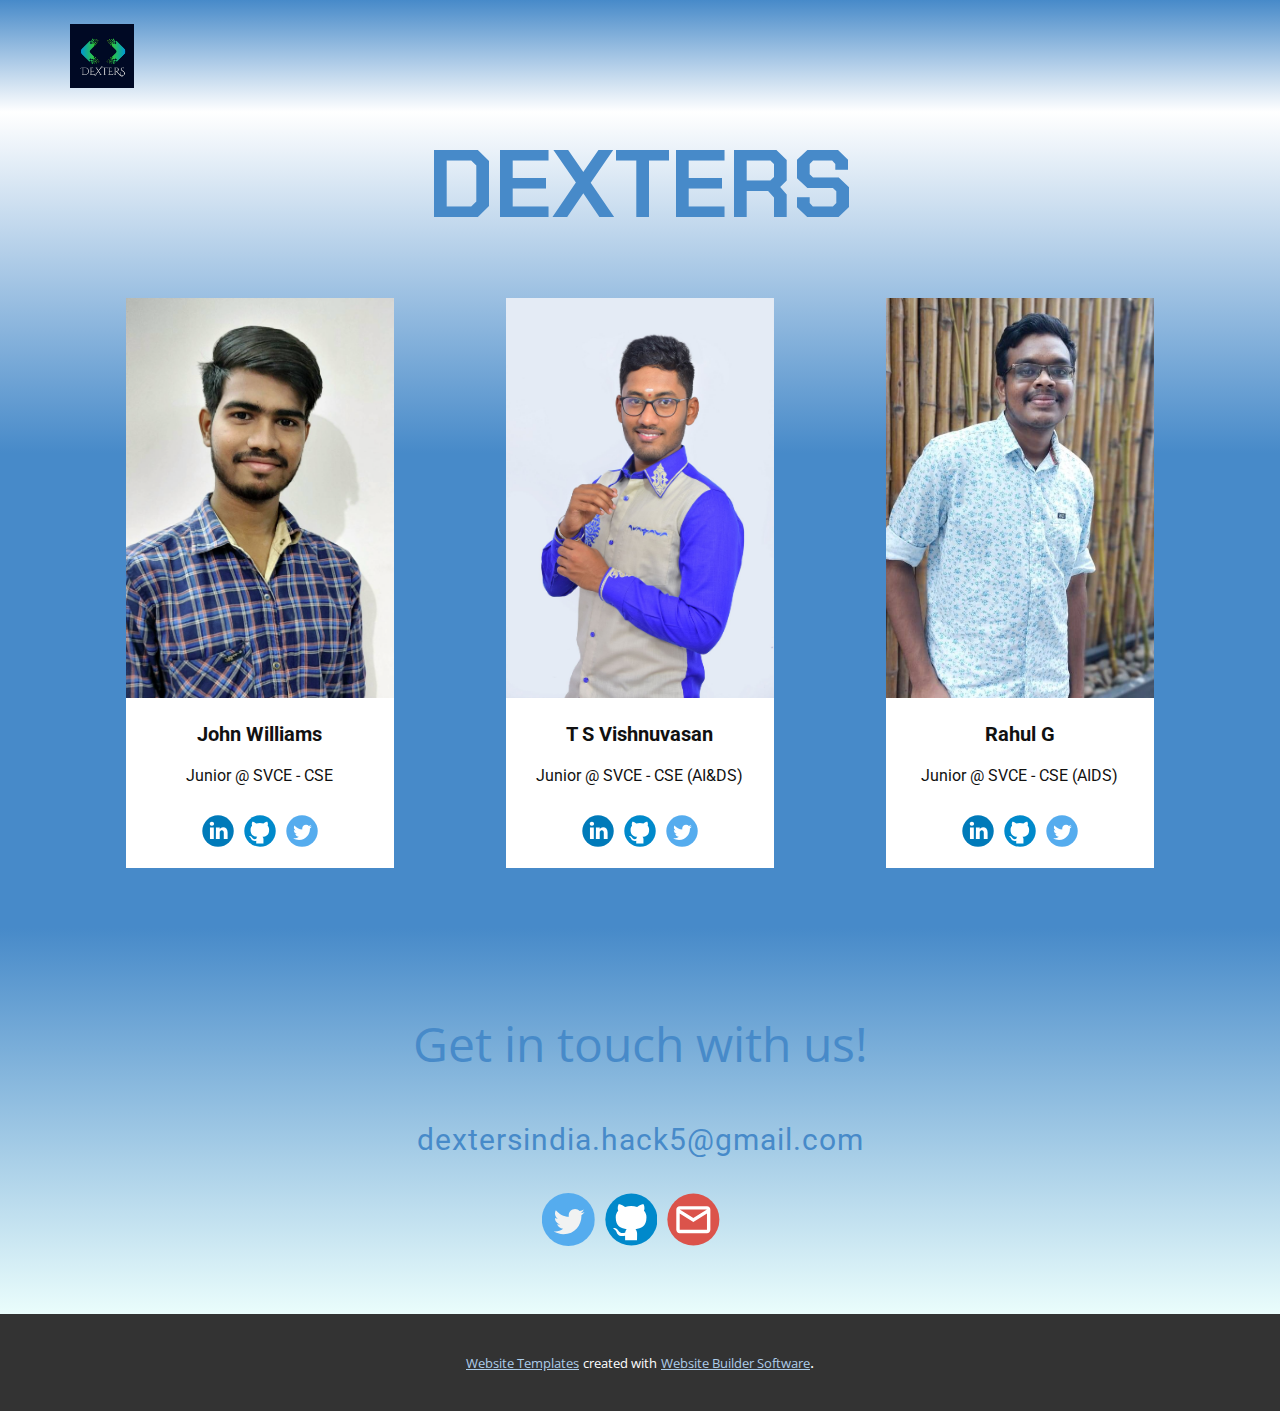
<file: dexters.nicepage.io/index.html>
<!DOCTYPE html>
<html style="font-size: 16px;" lang="en">
<!-- Mirrored from dexters.nicepage.io/ by HTTrack Website Copier/3.x [XR&CO'2014], Sat, 29 Oct 2022 15:12:55 GMT -->
<head>
    <meta name="viewport" content="width=device-width, initial-scale=1.0">
    <meta charset="utf-8">
    <meta name="keywords" content="DEXTERS​​">
    <meta name="description" content="">
    <title>Home</title>
    <link rel="stylesheet" href="../capp.nicepage.com/17396d76bafb5b353a90d5731cf607c1b2cbbbab/nicepage.css" media="screen">
<link rel="stylesheet" href="nicepage-site.css" media="screen">
<link rel="stylesheet" href="Home.css" media="screen">
    <script class="u-script" type="text/javascript" src="../capp.nicepage.com/assets/jquery-3.5.1.min.js" defer=""></script>
    <script class="u-script" type="text/javascript" src="../capp.nicepage.com/17396d76bafb5b353a90d5731cf607c1b2cbbbab/nicepage.js" defer=""></script>
    <meta name="generator" content="Nicepage 4.19.3, nicepage.com">
    <link id="u-theme-google-font" rel="stylesheet" href="https://fonts.googleapis.com/css?family=Roboto:100,100i,300,300i,400,400i,500,500i,700,700i,900,900i|Open+Sans:300,300i,400,400i,500,500i,600,600i,700,700i,800,800i">
    <link id="u-page-google-font" rel="stylesheet" href="https://fonts.googleapis.com/css?family=Chakra+Petch:300,300i,400,400i,500,500i,600,600i,700,700i">
    
    
    
    <script type="application/ld+json">{
		"@context": "http://schema.org",
		"@type": "Organization",
		"name": "",
		"logo": "https://assets.nicepagecdn.com/5521c873/3042653/images/signal-2022-09-21-203758_002.png"
}</script>
    <meta name="theme-color" content="#478ac9">
    <meta property="og:title" content="Home">
    <meta property="og:type" content="website">
  </head>
  <body data-home-page="Home.html" data-home-page-title="Home" class="u-body u-xl-mode" data-lang="en"><header class="u-clearfix u-gradient u-header u-header" id="sec-1236"><div class="u-clearfix u-sheet u-valign-middle u-sheet-1">
        <a href="https://dexters-in.nicepage.io/" class="u-align-center-md u-align-center-sm u-align-center-xs u-align-left-lg u-align-left-xl u-image u-logo u-image-1" data-image-width="500" data-image-height="500" title="Dexters">
          <img src="../assets.nicepagecdn.com/5521c873/3042653/images/signal-2022-09-21-203758_002.png" class="u-logo-image u-logo-image-1">
        </a>
      </div></header>
    <section class="u-align-center u-clearfix u-palette-1-base u-section-1" id="carousel_6fa1">
      <div class="u-expanded-width u-gradient u-shape u-shape-rectangle u-shape-1"></div>
      <h2 class="u-align-center u-custom-font u-text u-text-palette-1-base u-text-1">DE​XTERS</h2>
      <div class="u-list u-list-1">
        <div class="u-repeater u-repeater-1">
          <div class="u-container-style u-list-item u-repeater-item">
            <div class="u-container-layout u-similar-container u-valign-top-lg u-valign-top-md u-container-layout-1">
              <img class="u-align-center-lg u-align-center-md u-align-center-sm u-align-center-xs u-image u-image-1" src="../assets.nicepagecdn.com/5521c873/3042653/images/ice_screenshot_20221010-200028.png" data-image-width="571" data-image-height="853">
              <div class="u-align-center u-container-style u-group u-white u-group-1">
                <div class="u-container-layout u-container-layout-2">
                  <h4 class="u-text u-text-2">
                    <br>John Williams
                  </h4>
                  <h6 class="u-text u-text-3">Junior @ SVCE - CSE</h6>
                  <div class="u-social-icons u-spacing-10 u-social-icons-1">
                    <a class="u-social-url" target="_blank" data-type="LinkedIn" title="LinkedIn" href="https://www.linkedin.com/in/john-williams-964a81248"><span class="u-icon u-social-icon u-social-linkedin u-icon-1"><svg class="u-svg-link" preserveAspectRatio="xMidYMin slice" viewBox="0 0 112 112" style=""><use xmlns:xlink="http://www.w3.org/1999/xlink" xlink:href="#svg-2497"></use></svg><svg class="u-svg-content" viewBox="0 0 112 112" x="0" y="0" id="svg-2497"><circle fill="currentColor" cx="56.1" cy="56.1" r="55"></circle><path fill="#FFFFFF" d="M41.3,83.7H27.9V43.4h13.4V83.7z M34.6,37.9L34.6,37.9c-4.6,0-7.5-3.1-7.5-7c0-4,3-7,7.6-7s7.4,3,7.5,7
            C42.2,34.8,39.2,37.9,34.6,37.9z M89.6,83.7H76.2V62.2c0-5.4-1.9-9.1-6.8-9.1c-3.7,0-5.9,2.5-6.9,4.9c-0.4,0.9-0.4,2.1-0.4,3.3v22.5
            H48.7c0,0,0.2-36.5,0-40.3h13.4v5.7c1.8-2.7,5-6.7,12.1-6.7c8.8,0,15.4,5.8,15.4,18.1V83.7z"></path></svg></span>
                    </a>
                    <a class="u-social-url" target="_blank" data-type="Github" title="Github" href="https://github.com/John-prg"><span class="u-icon u-social-github u-social-icon u-icon-2"><svg class="u-svg-link" preserveAspectRatio="xMidYMin slice" viewBox="0 0 112 112" style=""><use xmlns:xlink="http://www.w3.org/1999/xlink" xlink:href="#svg-9c7c"></use></svg><svg class="u-svg-content" viewBox="0 0 112 112" x="0" y="0" id="svg-9c7c"><circle fill="currentColor" cx="56.1" cy="56.1" r="55"></circle><path fill="#FFFFFF" d="M88,51.3c0-5.5-1.9-10.2-5.3-13.7c0.6-1.3,2.3-6.5-0.5-13.5c0,0-4.2-1.4-14,5.3c-4.1-1.1-8.4-1.7-12.7-1.8
	c-4.3,0-8.7,0.6-12.7,1.8c-9.7-6.6-14-5.3-14-5.3c-2.8,7-1,12.2-0.5,13.5C25,41.2,23,45.7,23,51.3c0,19.6,11.9,23.9,23.3,25.2
	c-1.5,1.3-2.8,3.5-3.2,6.8c-3,1.3-10.2,3.6-14.9-4.3c0,0-2.7-4.9-7.8-5.3c0,0-5-0.1-0.4,3.1c0,0,3.3,1.6,5.6,7.5c0,0,3,9.1,17.2,6
	c0,4.3,0.1,8.3,0.1,9.5h25.2c0-1.7,0.1-7.2,0.1-14c0-4.7-1.7-7.9-3.4-9.4C76,75.2,88,70.9,88,51.3z"></path></svg></span>
                    </a>
                    <a class="u-social-url" title="twitter" target="_blank" href="https://twitter.com/Johnwilliamsm27"><span class="u-icon u-social-icon u-social-twitter u-icon-3"><svg class="u-svg-link" preserveAspectRatio="xMidYMin slice" viewBox="0 0 112 112" style=""><use xmlns:xlink="http://www.w3.org/1999/xlink" xlink:href="#svg-114b"></use></svg><svg class="u-svg-content" viewBox="0 0 112 112" x="0" y="0" id="svg-114b"><circle fill="currentColor" class="st0" cx="56.1" cy="56.1" r="55"></circle><path fill="#FFFFFF" d="M83.8,47.3c0,0.6,0,1.2,0,1.7c0,17.7-13.5,38.2-38.2,38.2C38,87.2,31,85,25,81.2c1,0.1,2.1,0.2,3.2,0.2
c6.3,0,12.1-2.1,16.7-5.7c-5.9-0.1-10.8-4-12.5-9.3c0.8,0.2,1.7,0.2,2.5,0.2c1.2,0,2.4-0.2,3.5-0.5c-6.1-1.2-10.8-6.7-10.8-13.1
c0-0.1,0-0.1,0-0.2c1.8,1,3.9,1.6,6.1,1.7c-3.6-2.4-6-6.5-6-11.2c0-2.5,0.7-4.8,1.8-6.7c6.6,8.1,16.5,13.5,27.6,14
c-0.2-1-0.3-2-0.3-3.1c0-7.4,6-13.4,13.4-13.4c3.9,0,7.3,1.6,9.8,4.2c3.1-0.6,5.9-1.7,8.5-3.3c-1,3.1-3.1,5.8-5.9,7.4
c2.7-0.3,5.3-1,7.7-2.1C88.7,43,86.4,45.4,83.8,47.3z"></path></svg></span>
                    </a>
                  </div>
                </div>
              </div>
            </div>
          </div>
          <div class="u-container-style u-list-item u-repeater-item u-list-item-2">
            <div class="u-container-layout u-similar-container u-valign-top-lg u-valign-top-md u-container-layout-3">
              <img class="u-align-center-lg u-align-center-md u-align-center-sm u-align-center-xs u-image u-image-2" src="../assets.nicepagecdn.com/5521c873/3042653/images/9840063842.jpg" data-image-width="3000" data-image-height="4496">
              <div class="u-align-center u-container-style u-group u-white u-group-2">
                <div class="u-container-layout u-container-layout-4">
                  <h4 class="u-text u-text-4">
                    <br>T S Vishnuvasan
                  </h4>
                  <h6 class="u-text u-text-5">Junior @ SVCE - CSE (AI&amp;DS)</h6>
                  <div class="u-social-icons u-spacing-10 u-social-icons-2">
                    <a class="u-social-url" target="_blank" data-type="LinkedIn" title="LinkedIn" href="https://www.linkedin.com/in/cipher-unhsiv/"><span class="u-icon u-social-icon u-social-linkedin u-icon-4"><svg class="u-svg-link" preserveAspectRatio="xMidYMin slice" viewBox="0 0 112 112" style=""><use xmlns:xlink="http://www.w3.org/1999/xlink" xlink:href="#svg-2497"></use></svg><svg class="u-svg-content" viewBox="0 0 112 112" x="0" y="0" id="svg-2497"><circle fill="currentColor" cx="56.1" cy="56.1" r="55"></circle><path fill="#FFFFFF" d="M41.3,83.7H27.9V43.4h13.4V83.7z M34.6,37.9L34.6,37.9c-4.6,0-7.5-3.1-7.5-7c0-4,3-7,7.6-7s7.4,3,7.5,7
            C42.2,34.8,39.2,37.9,34.6,37.9z M89.6,83.7H76.2V62.2c0-5.4-1.9-9.1-6.8-9.1c-3.7,0-5.9,2.5-6.9,4.9c-0.4,0.9-0.4,2.1-0.4,3.3v22.5
            H48.7c0,0,0.2-36.5,0-40.3h13.4v5.7c1.8-2.7,5-6.7,12.1-6.7c8.8,0,15.4,5.8,15.4,18.1V83.7z"></path></svg></span>
                    </a>
                    <a class="u-social-url" target="_blank" data-type="Github" title="Github" href="https://github.com/Cipher-unhsiV"><span class="u-icon u-social-github u-social-icon u-icon-5"><svg class="u-svg-link" preserveAspectRatio="xMidYMin slice" viewBox="0 0 112 112" style=""><use xmlns:xlink="http://www.w3.org/1999/xlink" xlink:href="#svg-9c7c"></use></svg><svg class="u-svg-content" viewBox="0 0 112 112" x="0" y="0" id="svg-9c7c"><circle fill="currentColor" cx="56.1" cy="56.1" r="55"></circle><path fill="#FFFFFF" d="M88,51.3c0-5.5-1.9-10.2-5.3-13.7c0.6-1.3,2.3-6.5-0.5-13.5c0,0-4.2-1.4-14,5.3c-4.1-1.1-8.4-1.7-12.7-1.8
	c-4.3,0-8.7,0.6-12.7,1.8c-9.7-6.6-14-5.3-14-5.3c-2.8,7-1,12.2-0.5,13.5C25,41.2,23,45.7,23,51.3c0,19.6,11.9,23.9,23.3,25.2
	c-1.5,1.3-2.8,3.5-3.2,6.8c-3,1.3-10.2,3.6-14.9-4.3c0,0-2.7-4.9-7.8-5.3c0,0-5-0.1-0.4,3.1c0,0,3.3,1.6,5.6,7.5c0,0,3,9.1,17.2,6
	c0,4.3,0.1,8.3,0.1,9.5h25.2c0-1.7,0.1-7.2,0.1-14c0-4.7-1.7-7.9-3.4-9.4C76,75.2,88,70.9,88,51.3z"></path></svg></span>
                    </a>
                    <a class="u-social-url" title="twitter" target="_blank" href="https://twitter.com/Cipher_unhsiV"><span class="u-icon u-social-icon u-social-twitter u-icon-6"><svg class="u-svg-link" preserveAspectRatio="xMidYMin slice" viewBox="0 0 112 112" style=""><use xmlns:xlink="http://www.w3.org/1999/xlink" xlink:href="#svg-0173"></use></svg><svg class="u-svg-content" viewBox="0 0 112 112" x="0" y="0" id="svg-0173"><circle fill="currentColor" class="st0" cx="56.1" cy="56.1" r="55"></circle><path fill="#FFFFFF" d="M83.8,47.3c0,0.6,0,1.2,0,1.7c0,17.7-13.5,38.2-38.2,38.2C38,87.2,31,85,25,81.2c1,0.1,2.1,0.2,3.2,0.2
c6.3,0,12.1-2.1,16.7-5.7c-5.9-0.1-10.8-4-12.5-9.3c0.8,0.2,1.7,0.2,2.5,0.2c1.2,0,2.4-0.2,3.5-0.5c-6.1-1.2-10.8-6.7-10.8-13.1
c0-0.1,0-0.1,0-0.2c1.8,1,3.9,1.6,6.1,1.7c-3.6-2.4-6-6.5-6-11.2c0-2.5,0.7-4.8,1.8-6.7c6.6,8.1,16.5,13.5,27.6,14
c-0.2-1-0.3-2-0.3-3.1c0-7.4,6-13.4,13.4-13.4c3.9,0,7.3,1.6,9.8,4.2c3.1-0.6,5.9-1.7,8.5-3.3c-1,3.1-3.1,5.8-5.9,7.4
c2.7-0.3,5.3-1,7.7-2.1C88.7,43,86.4,45.4,83.8,47.3z"></path></svg></span>
                    </a>
                  </div>
                </div>
              </div>
            </div>
          </div>
          <div class="u-container-style u-list-item u-repeater-item u-list-item-3">
            <div class="u-container-layout u-similar-container u-valign-top-lg u-valign-top-md u-container-layout-5">
              <img class="u-align-center-lg u-align-center-md u-align-center-sm u-align-center-xs u-image u-image-3" src="../assets.nicepagecdn.com/5521c873/3042653/images/ice_screenshot_20221009-172730.png" data-image-width="732" data-image-height="711">
              <div class="u-align-center u-container-style u-group u-white u-group-3">
                <div class="u-container-layout u-container-layout-6">
                  <h4 class="u-text u-text-6">
                    <br>Rahul G
                  </h4>
                  <h6 class="u-text u-text-7">Junior @ SVCE - CSE (AIDS)</h6>
                  <div class="u-social-icons u-spacing-10 u-social-icons-3">
                    <a class="u-social-url" target="_blank" data-type="LinkedIn" title="LinkedIn" href="https://www.linkedin.com/in/rahul-g-9ba993224"><span class="u-icon u-social-icon u-social-linkedin u-icon-7"><svg class="u-svg-link" preserveAspectRatio="xMidYMin slice" viewBox="0 0 112 112" style=""><use xmlns:xlink="http://www.w3.org/1999/xlink" xlink:href="#svg-2497"></use></svg><svg class="u-svg-content" viewBox="0 0 112 112" x="0" y="0" id="svg-2497"><circle fill="currentColor" cx="56.1" cy="56.1" r="55"></circle><path fill="#FFFFFF" d="M41.3,83.7H27.9V43.4h13.4V83.7z M34.6,37.9L34.6,37.9c-4.6,0-7.5-3.1-7.5-7c0-4,3-7,7.6-7s7.4,3,7.5,7
            C42.2,34.8,39.2,37.9,34.6,37.9z M89.6,83.7H76.2V62.2c0-5.4-1.9-9.1-6.8-9.1c-3.7,0-5.9,2.5-6.9,4.9c-0.4,0.9-0.4,2.1-0.4,3.3v22.5
            H48.7c0,0,0.2-36.5,0-40.3h13.4v5.7c1.8-2.7,5-6.7,12.1-6.7c8.8,0,15.4,5.8,15.4,18.1V83.7z"></path></svg></span>
                    </a>
                    <a class="u-social-url" target="_blank" data-type="Github" title="Github" href="https://github.com/Rahul040202"><span class="u-icon u-social-github u-social-icon u-icon-8"><svg class="u-svg-link" preserveAspectRatio="xMidYMin slice" viewBox="0 0 112 112" style=""><use xmlns:xlink="http://www.w3.org/1999/xlink" xlink:href="#svg-9c7c"></use></svg><svg class="u-svg-content" viewBox="0 0 112 112" x="0" y="0" id="svg-9c7c"><circle fill="currentColor" cx="56.1" cy="56.1" r="55"></circle><path fill="#FFFFFF" d="M88,51.3c0-5.5-1.9-10.2-5.3-13.7c0.6-1.3,2.3-6.5-0.5-13.5c0,0-4.2-1.4-14,5.3c-4.1-1.1-8.4-1.7-12.7-1.8
	c-4.3,0-8.7,0.6-12.7,1.8c-9.7-6.6-14-5.3-14-5.3c-2.8,7-1,12.2-0.5,13.5C25,41.2,23,45.7,23,51.3c0,19.6,11.9,23.9,23.3,25.2
	c-1.5,1.3-2.8,3.5-3.2,6.8c-3,1.3-10.2,3.6-14.9-4.3c0,0-2.7-4.9-7.8-5.3c0,0-5-0.1-0.4,3.1c0,0,3.3,1.6,5.6,7.5c0,0,3,9.1,17.2,6
	c0,4.3,0.1,8.3,0.1,9.5h25.2c0-1.7,0.1-7.2,0.1-14c0-4.7-1.7-7.9-3.4-9.4C76,75.2,88,70.9,88,51.3z"></path></svg></span>
                    </a>
                    <a class="u-social-url" title="twitter" target="_blank" href="https://twitter.com/Rahul25069616?t=iyj09szy2wTr9Q9-y6hlEg&amp;s=09"><span class="u-icon u-social-icon u-social-twitter u-icon-9"><svg class="u-svg-link" preserveAspectRatio="xMidYMin slice" viewBox="0 0 112 112" style=""><use xmlns:xlink="http://www.w3.org/1999/xlink" xlink:href="#svg-4d04"></use></svg><svg class="u-svg-content" viewBox="0 0 112 112" x="0" y="0" id="svg-4d04"><circle fill="currentColor" class="st0" cx="56.1" cy="56.1" r="55"></circle><path fill="#FFFFFF" d="M83.8,47.3c0,0.6,0,1.2,0,1.7c0,17.7-13.5,38.2-38.2,38.2C38,87.2,31,85,25,81.2c1,0.1,2.1,0.2,3.2,0.2
c6.3,0,12.1-2.1,16.7-5.7c-5.9-0.1-10.8-4-12.5-9.3c0.8,0.2,1.7,0.2,2.5,0.2c1.2,0,2.4-0.2,3.5-0.5c-6.1-1.2-10.8-6.7-10.8-13.1
c0-0.1,0-0.1,0-0.2c1.8,1,3.9,1.6,6.1,1.7c-3.6-2.4-6-6.5-6-11.2c0-2.5,0.7-4.8,1.8-6.7c6.6,8.1,16.5,13.5,27.6,14
c-0.2-1-0.3-2-0.3-3.1c0-7.4,6-13.4,13.4-13.4c3.9,0,7.3,1.6,9.8,4.2c3.1-0.6,5.9-1.7,8.5-3.3c-1,3.1-3.1,5.8-5.9,7.4
c2.7-0.3,5.3-1,7.7-2.1C88.7,43,86.4,45.4,83.8,47.3z"></path></svg></span>
                    </a>
                  </div>
                </div>
              </div>
            </div>
          </div>
        </div>
      </div>
    </section>
    <section class="u-align-center u-clearfix u-gradient u-section-2" id="sec-9ca5">
      <div class="u-clearfix u-sheet u-sheet-1">
        <p class="u-align-center u-text u-text-palette-1-base u-text-1">Get in touch with us! </p>
        <a href="mailto:dextersindia.hack5@gmail.com" class="u-active-none u-btn u-button-style u-custom-font u-heading-font u-hover-none u-none u-text-hover-palette-1-dark-2 u-text-palette-1-base u-btn-1">dextersindia.hack5@gmail.com</a>
        <div class="u-social-icons u-spacing-10 u-social-icons-1">
          <a class="u-social-url" title="twitter" target="_blank" href="https://twitter.com/in_dexters"><span class="u-icon u-social-icon u-social-twitter u-icon-1"><svg class="u-svg-link" preserveAspectRatio="xMidYMin slice" viewBox="0 0 112.197 112.197" style=""><use xmlns:xlink="http://www.w3.org/1999/xlink" xlink:href="#svg-037f"></use></svg><svg class="u-svg-content" viewBox="0 0 112.197 112.197" x="0px" y="0px" id="svg-037f" style="enable-background:new 0 0 112.197 112.197;"><g><circle style="fill:#55ACEE;" cx="56.099" cy="56.098" r="56.098"></circle><g><path style="fill:#F1F2F2;" d="M90.461,40.316c-2.404,1.066-4.99,1.787-7.702,2.109c2.769-1.659,4.894-4.284,5.897-7.417    c-2.591,1.537-5.462,2.652-8.515,3.253c-2.446-2.605-5.931-4.233-9.79-4.233c-7.404,0-13.409,6.005-13.409,13.409    c0,1.051,0.119,2.074,0.349,3.056c-11.144-0.559-21.025-5.897-27.639-14.012c-1.154,1.98-1.816,4.285-1.816,6.742    c0,4.651,2.369,8.757,5.965,11.161c-2.197-0.069-4.266-0.672-6.073-1.679c-0.001,0.057-0.001,0.114-0.001,0.17    c0,6.497,4.624,11.916,10.757,13.147c-1.124,0.308-2.311,0.471-3.532,0.471c-0.866,0-1.705-0.083-2.523-0.239    c1.706,5.326,6.657,9.203,12.526,9.312c-4.59,3.597-10.371,5.74-16.655,5.74c-1.08,0-2.15-0.063-3.197-0.188    c5.931,3.806,12.981,6.025,20.553,6.025c24.664,0,38.152-20.432,38.152-38.153c0-0.581-0.013-1.16-0.039-1.734    C86.391,45.366,88.664,43.005,90.461,40.316L90.461,40.316z"></path>
</g>
</g></svg></span>
          </a>
          <a class="u-social-url" target="_blank" data-type="Github" title="Github" href="https://github.com/Dexters-IN"><span class="u-icon u-social-github u-social-icon u-icon-2"><svg class="u-svg-link" preserveAspectRatio="xMidYMin slice" viewBox="0 0 112 112" style=""><use xmlns:xlink="http://www.w3.org/1999/xlink" xlink:href="#svg-a275"></use></svg><svg class="u-svg-content" viewBox="0 0 112 112" x="0" y="0" id="svg-a275"><circle fill="currentColor" cx="56.1" cy="56.1" r="55"></circle><path fill="#FFFFFF" d="M88,51.3c0-5.5-1.9-10.2-5.3-13.7c0.6-1.3,2.3-6.5-0.5-13.5c0,0-4.2-1.4-14,5.3c-4.1-1.1-8.4-1.7-12.7-1.8
	c-4.3,0-8.7,0.6-12.7,1.8c-9.7-6.6-14-5.3-14-5.3c-2.8,7-1,12.2-0.5,13.5C25,41.2,23,45.7,23,51.3c0,19.6,11.9,23.9,23.3,25.2
	c-1.5,1.3-2.8,3.5-3.2,6.8c-3,1.3-10.2,3.6-14.9-4.3c0,0-2.7-4.9-7.8-5.3c0,0-5-0.1-0.4,3.1c0,0,3.3,1.6,5.6,7.5c0,0,3,9.1,17.2,6
	c0,4.3,0.1,8.3,0.1,9.5h25.2c0-1.7,0.1-7.2,0.1-14c0-4.7-1.7-7.9-3.4-9.4C76,75.2,88,70.9,88,51.3z"></path></svg></span>
          </a>
          <a class="u-social-url" target="_blank" data-type="Email" title="Email" href="mailto:dextersindia.hack5@gmail.com"><span class="u-icon u-social-email u-social-icon u-icon-3"><svg class="u-svg-link" preserveAspectRatio="xMidYMin slice" viewBox="0 0 112 112" style=""><use xmlns:xlink="http://www.w3.org/1999/xlink" xlink:href="#svg-d253"></use></svg><svg class="u-svg-content" viewBox="0 0 112 112" x="0" y="0" id="svg-d253"><circle fill="currentColor" cx="56.1" cy="56.1" r="55"></circle><path id="path3864" fill="#FFFFFF" d="M27.2,28h57.6c4,0,7.2,3.2,7.2,7.2l0,0v42.7c0,3.9-3.2,7.2-7.2,7.2l0,0H27.2
	c-4,0-7.2-3.2-7.2-7.2V35.2C20,31.1,23.2,28,27.2,28 M56,52.9l28.8-17.8H27.2L56,52.9 M27.2,77.7h57.6V43.5L56,61.3L27.2,43.5V77.7z
	"></path></svg></span>
          </a>
        </div>
      </div>
    </section>
    
    
    
    <section class="u-backlink u-clearfix u-grey-80">
      <a class="u-link" href="https://nicepage.com/website-templates" target="_blank">
        <span>Website Templates</span>
      </a>
      <p class="u-text">
        <span>created with</span>
      </p>
      <a class="u-link" href="#" target="_blank">
        <span>Website Builder Software</span>
      </a>. 
    </section>
  
</body>
<!-- Mirrored from dexters.nicepage.io/ by HTTrack Website Copier/3.x [XR&CO'2014], Sat, 29 Oct 2022 15:13:06 GMT -->
</html>
</file>
